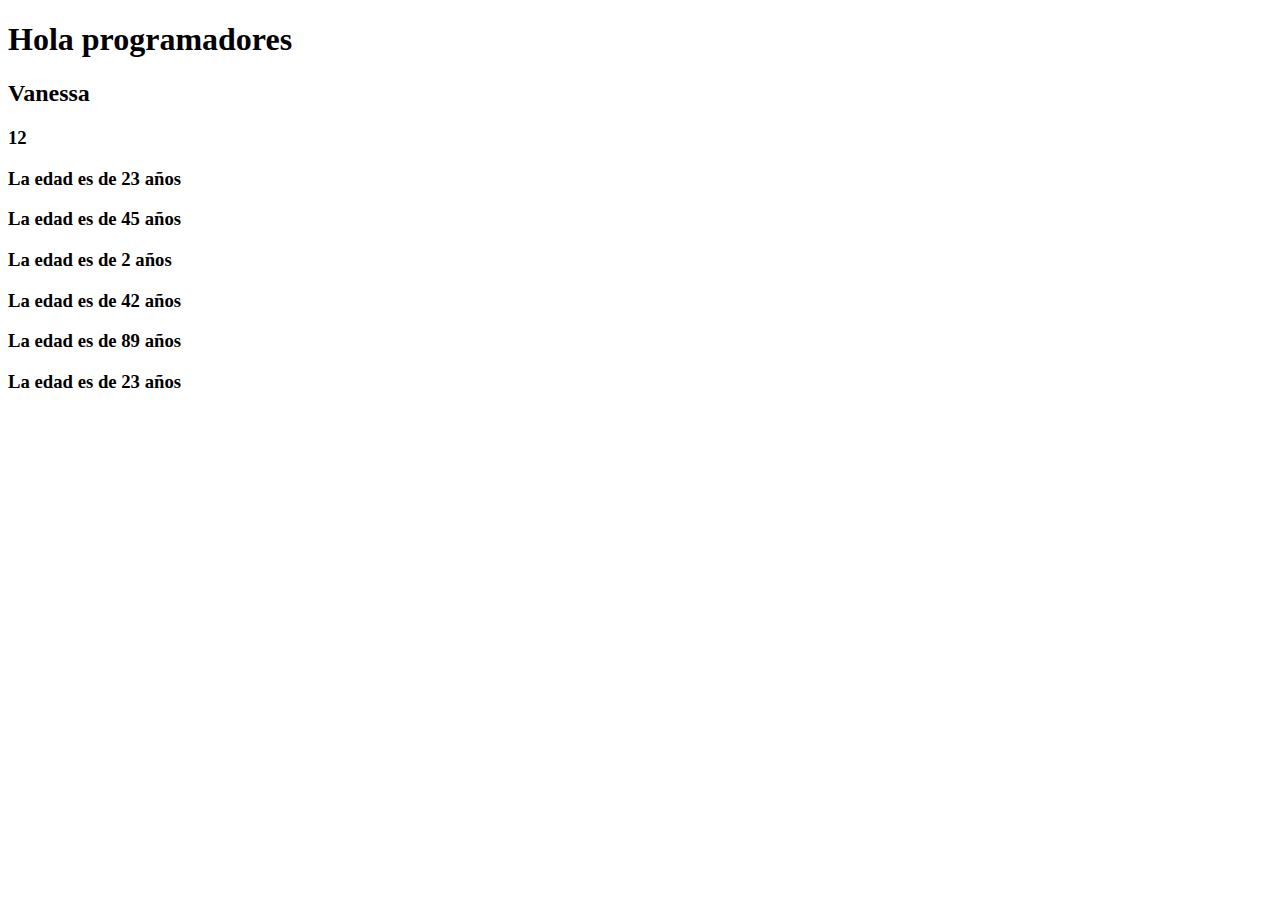
<file: practica/index.html>
<!DOCTYPE html>
<html lang="es">
<head>
    <meta charset="UTF-8">
    <meta name="viewport" content="width=device-width, initial-scale=1.0">
    <title>Aprendiendo Js</title>

        
    </script>
</head>
<body>
    <h1>Hola programadores</h1>
    <div id="contenido"></div>
    <script src="main.js"></script>
</body>
</html>
</file>
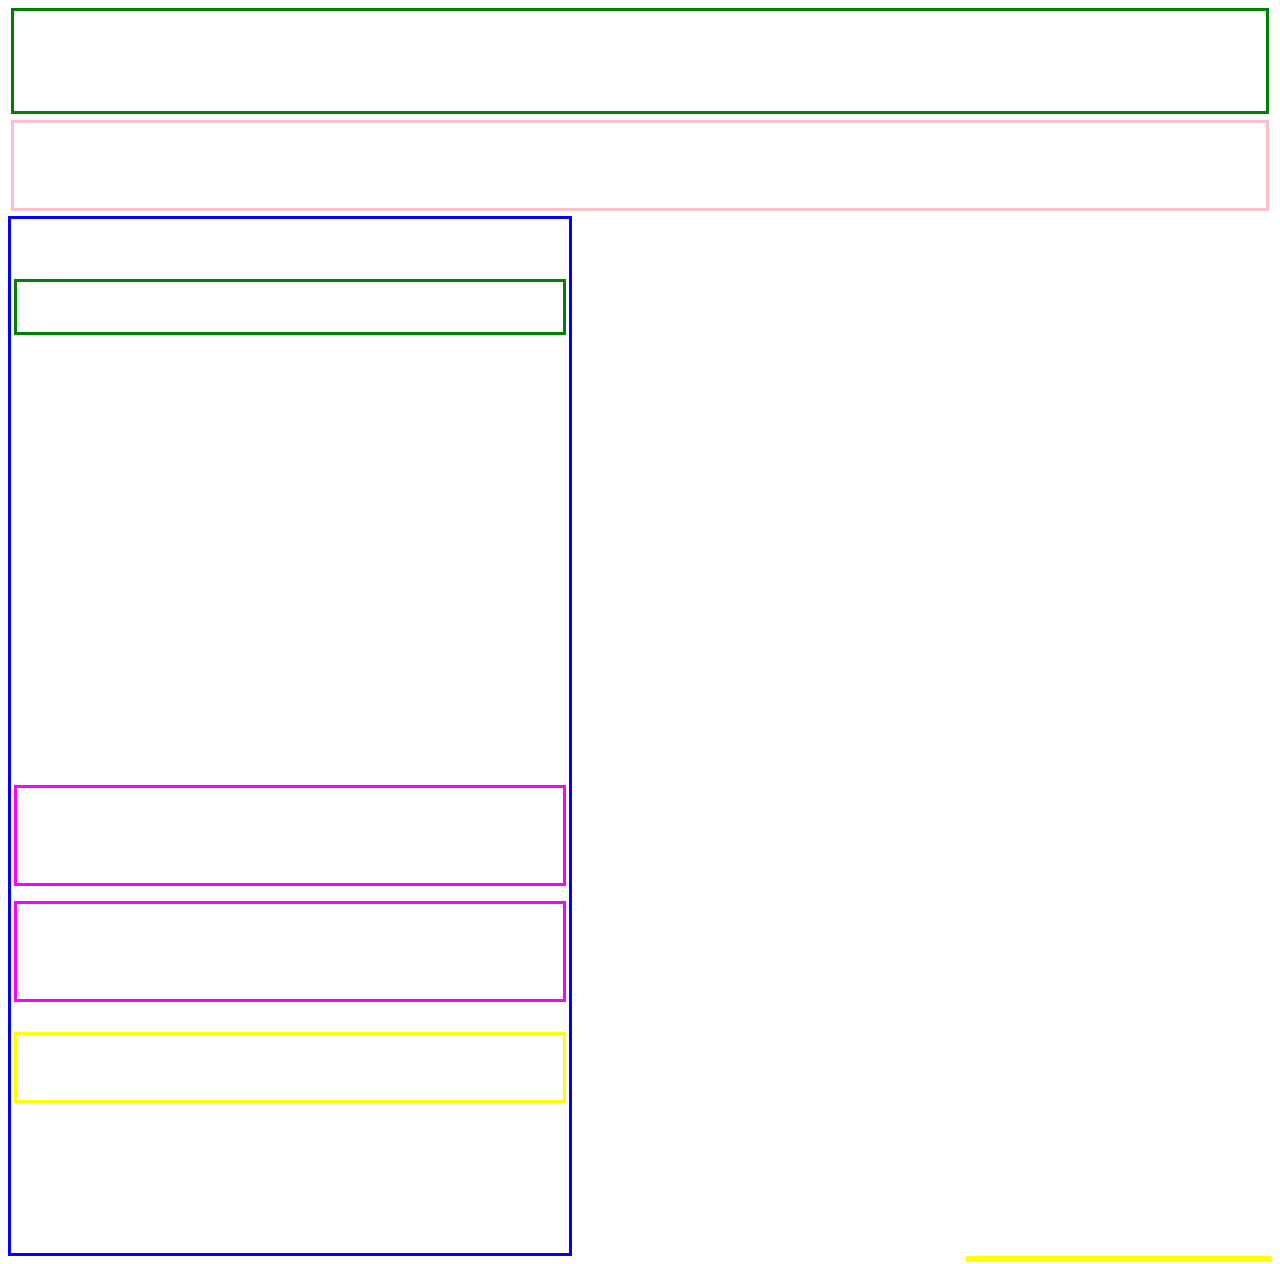
<file: Estructura.html>
<!DOCTYPE html>
<html lang="en">
<head >
    <meta charset="UTF-8">
    <meta name="viewport" content="width=device-width, initial-scale=1.0">
    <title>Document</title>
</head>
<header style="margin-left: 3px; margin-right: 3px;border: 3px solid green; padding-bottom: 100px;"></header>
<body>
    <nav style="margin-left: 3px; margin-right: 3px;border: 3px solid pink; margin-top: 6px;padding-bottom: 85px;margin-bottom: 5px;"></nav>
    
<article style="border: 3px solid blue; margin-top: 4px;margin-right:700px;padding-bottom:150px">
    <header style="border: 3px solid green; margin-top: 60px; margin-left: 3px; margin-right: 3px;padding-top: 50px;"></header>
    

    <section style="margin-left: 3px; margin-right: 3px;border:3px solid magenta;padding-top: 30px;margin-top: 450px;padding-top: 95px;"
    ></section>

    <section style="margin-left: 3px; margin-right: 3px; border:3px solid magenta; margin-top: 4px;padding-top: 30px;margin-top: 15px;padding-top: 95px;"
    ></section>

    <footer style="border:3px solid yellow; margin-left: 3px; margin-right: 3px; padding-top: 65px;margin-top: 30px;"></footer>
    
</article>
<div style="border: 3px solid yellow; padding-right: 300px;float:right;padding-top:-700px;">

    <aside></aside>
    <aside></aside>
</div>
    
</body>
</html>
</file>
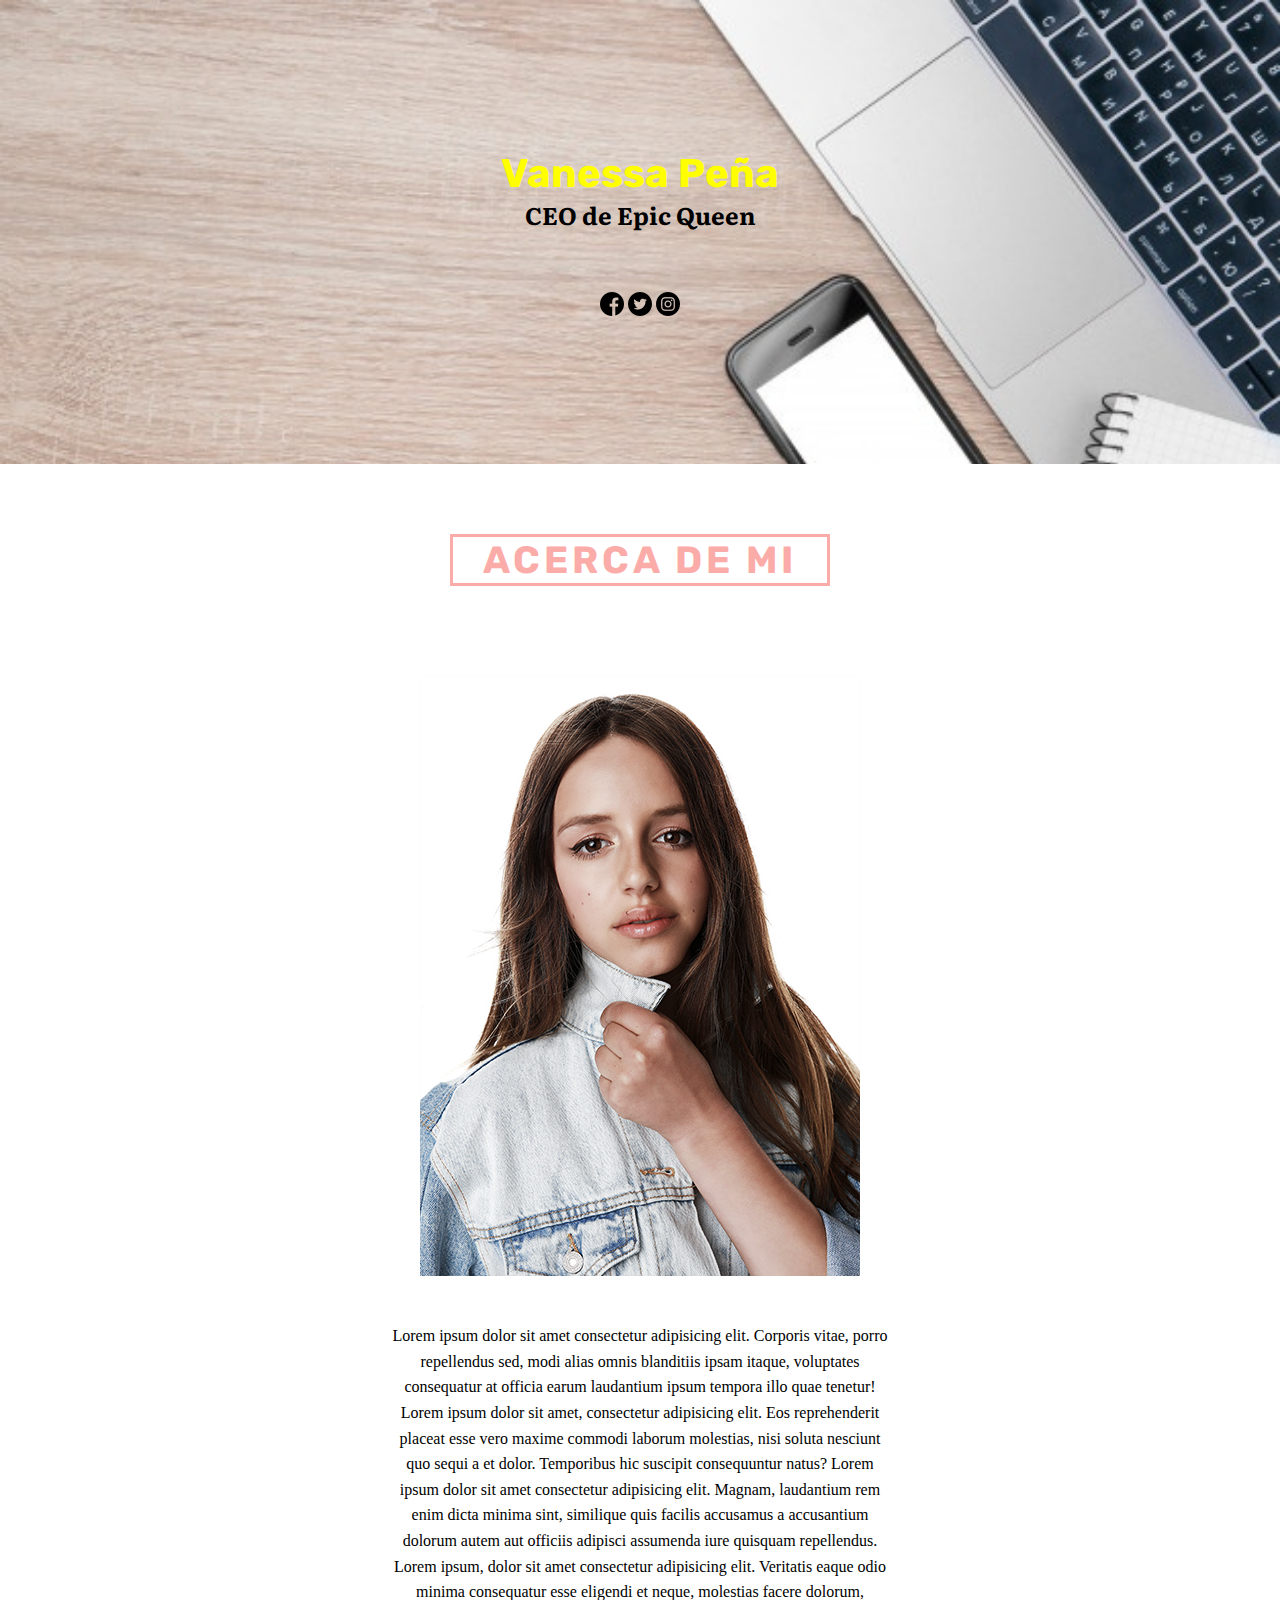
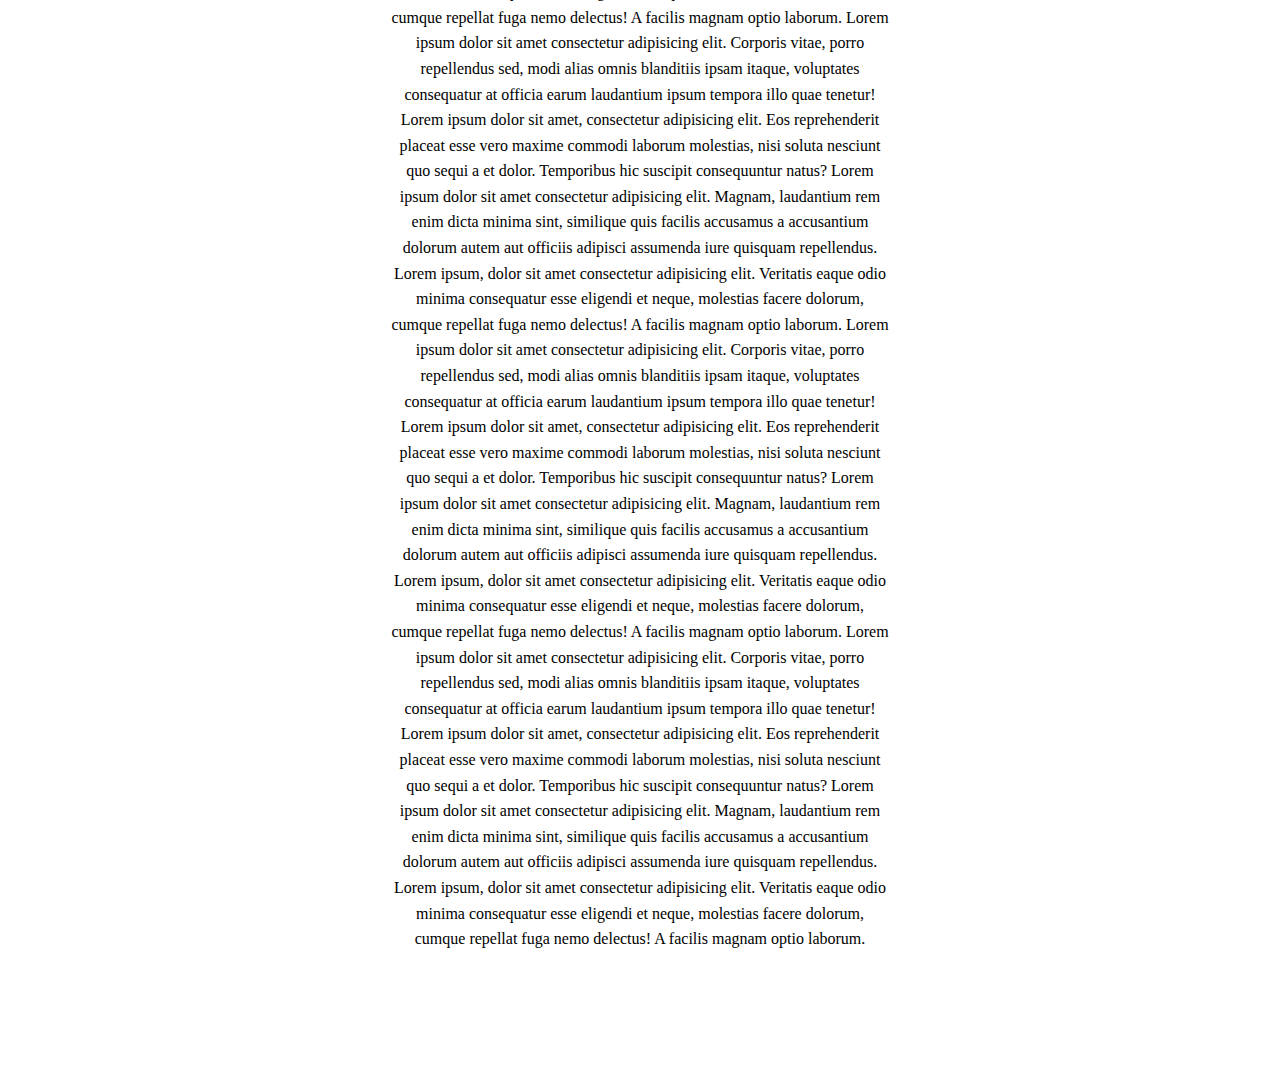
<file: webJS/main.html>
<!DOCTYPE html>
<html lang="en">
<head>
    <meta charset="UTF-8">
    <meta http-equiv="X-UA-Compatible" content="IE=edge">
    <meta name="viewport" content="width=device-width, initial-scale=1.0">
    <title>Mi web</title>
    <meta http-equiv="Content-Type" content="text/html; charset=utf-8"/>
    <link rel="stylesheet" type="text/css" href="css/css.css">
    <link rel = "preconnect" href = "https://fonts.gstatic.com">
    <link rel="preconnect" href="https://fonts.gstatic.com">
    <link href="https://fonts.googleapis.com/css2?family=Literata:wght@200&display=swap" rel="stylesheet">
    <link rel="preconnect" href="https://fonts.gstatic.com">
<link href="https://fonts.googleapis.com/css2?family=Literata:wght@200&family=Rubik:ital,wght@1,600&display=swap" rel="stylesheet">
</head>

<body>
    <header>
        <h1>Vanessa Peña</h1>
        <h2>CEO de Epic Queen</h2>
        <p>
            <a href="https://www.facebook.com/"><img src="img/facebook.png" alt=Facebook></a>
            <a href="https://www.twitter.com/"><img src="img/gorjeo.png" alt=Twitter></a>
            <a href="https://www.instagram.com/"><img src="img/instagram.png" alt=Instagram></a>
        </p>
    </header>

    <main>
        <h3>Acerca de mi</h3>
            <p>
                <img src="img/rosa.jpg" alt="">
            </p>
        <p>
            Lorem ipsum dolor sit amet consectetur adipisicing elit. Corporis vitae, porro repellendus sed, modi alias omnis blanditiis ipsam itaque, voluptates consequatur at officia earum laudantium ipsum tempora illo quae tenetur!
            Lorem ipsum dolor sit amet, consectetur adipisicing elit. Eos reprehenderit placeat esse vero maxime commodi laborum molestias, nisi soluta nesciunt quo sequi a et dolor. Temporibus hic suscipit consequuntur natus?
            Lorem ipsum dolor sit amet consectetur adipisicing elit. Magnam, laudantium rem enim dicta minima sint, similique quis facilis accusamus a accusantium dolorum autem aut officiis adipisci assumenda iure quisquam repellendus.
            Lorem ipsum, dolor sit amet consectetur adipisicing elit. Veritatis eaque odio minima consequatur esse eligendi et neque, molestias facere dolorum, cumque repellat fuga nemo delectus! A facilis magnam optio laborum.
            Lorem ipsum dolor sit amet consectetur adipisicing elit. Corporis vitae, porro repellendus sed, modi alias omnis blanditiis ipsam itaque, voluptates consequatur at officia earum laudantium ipsum tempora illo quae tenetur!
            Lorem ipsum dolor sit amet, consectetur adipisicing elit. Eos reprehenderit placeat esse vero maxime commodi laborum molestias, nisi soluta nesciunt quo sequi a et dolor. Temporibus hic suscipit consequuntur natus?
            Lorem ipsum dolor sit amet consectetur adipisicing elit. Magnam, laudantium rem enim dicta minima sint, similique quis facilis accusamus a accusantium dolorum autem aut officiis adipisci assumenda iure quisquam repellendus.
            Lorem ipsum, dolor sit amet consectetur adipisicing elit. Veritatis eaque odio minima consequatur esse eligendi et neque, molestias facere dolorum, cumque repellat fuga nemo delectus! A facilis magnam optio laborum.
            Lorem ipsum dolor sit amet consectetur adipisicing elit. Corporis vitae, porro repellendus sed, modi alias omnis blanditiis ipsam itaque, voluptates consequatur at officia earum laudantium ipsum tempora illo quae tenetur!
            Lorem ipsum dolor sit amet, consectetur adipisicing elit. Eos reprehenderit placeat esse vero maxime commodi laborum molestias, nisi soluta nesciunt quo sequi a et dolor. Temporibus hic suscipit consequuntur natus?
            Lorem ipsum dolor sit amet consectetur adipisicing elit. Magnam, laudantium rem enim dicta minima sint, similique quis facilis accusamus a accusantium dolorum autem aut officiis adipisci assumenda iure quisquam repellendus.
            Lorem ipsum, dolor sit amet consectetur adipisicing elit. Veritatis eaque odio minima consequatur esse eligendi et neque, molestias facere dolorum, cumque repellat fuga nemo delectus! A facilis magnam optio laborum.
            Lorem ipsum dolor sit amet consectetur adipisicing elit. Corporis vitae, porro repellendus sed, modi alias omnis blanditiis ipsam itaque, voluptates consequatur at officia earum laudantium ipsum tempora illo quae tenetur!
            Lorem ipsum dolor sit amet, consectetur adipisicing elit. Eos reprehenderit placeat esse vero maxime commodi laborum molestias, nisi soluta nesciunt quo sequi a et dolor. Temporibus hic suscipit consequuntur natus?
            Lorem ipsum dolor sit amet consectetur adipisicing elit. Magnam, laudantium rem enim dicta minima sint, similique quis facilis accusamus a accusantium dolorum autem aut officiis adipisci assumenda iure quisquam repellendus.
            Lorem ipsum, dolor sit amet consectetur adipisicing elit. Veritatis eaque odio minima consequatur esse eligendi et neque, molestias facere dolorum, cumque repellat fuga nemo delectus! A facilis magnam optio laborum.

        </p>
    </main>
</body>
</html>
</file>
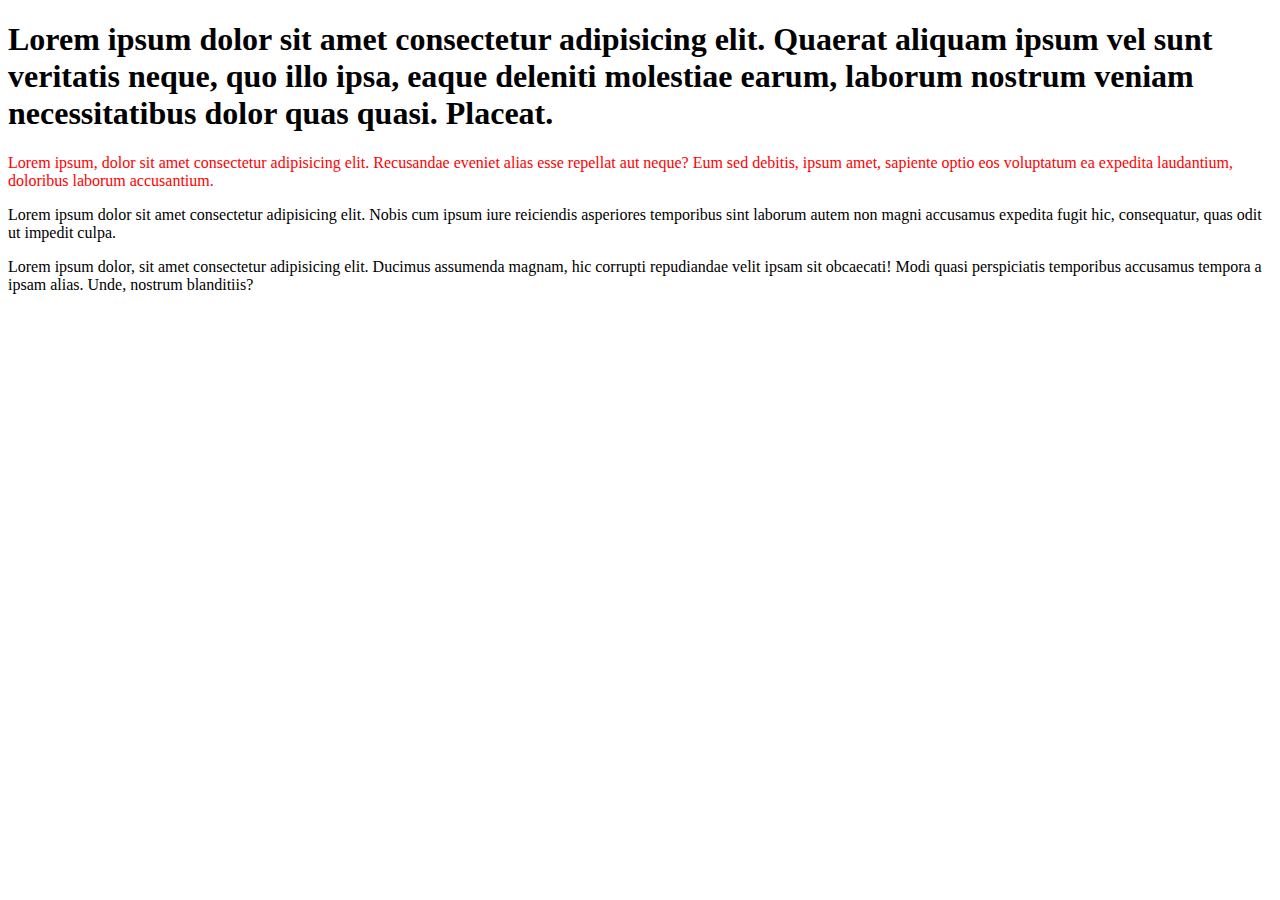
<file: webJS/practica1.html>
<!DOCTYPE html>
<html lang="es">
<head>
    <meta charset="UTF-8">
    <meta name="viewport" content="width=device-width, initial-scale=1.0">
    <title>Document</title>
</head>
<body>
    <h1>Lorem ipsum dolor sit amet consectetur adipisicing elit. Quaerat aliquam ipsum vel sunt veritatis neque, quo illo ipsa, eaque deleniti molestiae earum, laborum nostrum veniam necessitatibus dolor quas quasi. Placeat.</h1>
    <p id="parrafo1">Lorem ipsum, dolor sit amet consectetur adipisicing elit. Recusandae eveniet alias esse repellat aut neque? Eum sed debitis, ipsum amet, sapiente optio eos voluptatum ea expedita laudantium, doloribus laborum accusantium.</p>
    <p>Lorem ipsum dolor sit amet consectetur adipisicing elit. Nobis cum ipsum iure reiciendis asperiores temporibus sint laborum autem non magni accusamus expedita fugit hic, consequatur, quas odit ut impedit culpa.</p>    
    <p>Lorem ipsum dolor, sit amet consectetur adipisicing elit. Ducimus assumenda magnam, hic corrupti repudiandae velit ipsam sit obcaecati! Modi quasi perspiciatis temporibus accusamus tempora a ipsam alias. Unde, nostrum blanditiis?</p>

    <script>
        document.getElementById('parrafo1').style.color="red";
    </script>

</body>
</html>
</file>
<file: webJS/css/css.css>
body, h1,h2,h3,p{
    margin:0;
}
header{
    padding-top: 150px;
    padding-bottom: 120px;
    background-image: url("../img/laptop.jpg");
    background-size: cover;
    text-align: center;
}
h2{
    margin-bottom: 40px;
    font-family: 'Literata', serif;
}
main{
    padding-bottom: 100px;
    text-align: center;
}
h3{
    margin-bottom: 70px;
    margin-top: 70px;
    font-family: 'Literata', serif;
    font-family: 'Rubik', sans-serif;
    font-size: 38px;
    color: #fbaca8;
    border: 3px solid #fbaca8;
    display: inline-block;
    padding-right: 30px;
    padding-left: 30px;
    scroll-padding-bottom: 15px;
    text-transform: uppercase;
    letter-spacing: 4px;
}
p{
    padding-bottom: 20px;
    padding-top: 20px;
    width: 500px;
    line-height: 160%;
    margin-left: auto;
    margin-right: auto;
}
h1{
    font-family: 'Literata', serif;
    font-family: 'Rubik', sans-serif;
    color: yellow;
    font-size: 40px;
}
</file>
